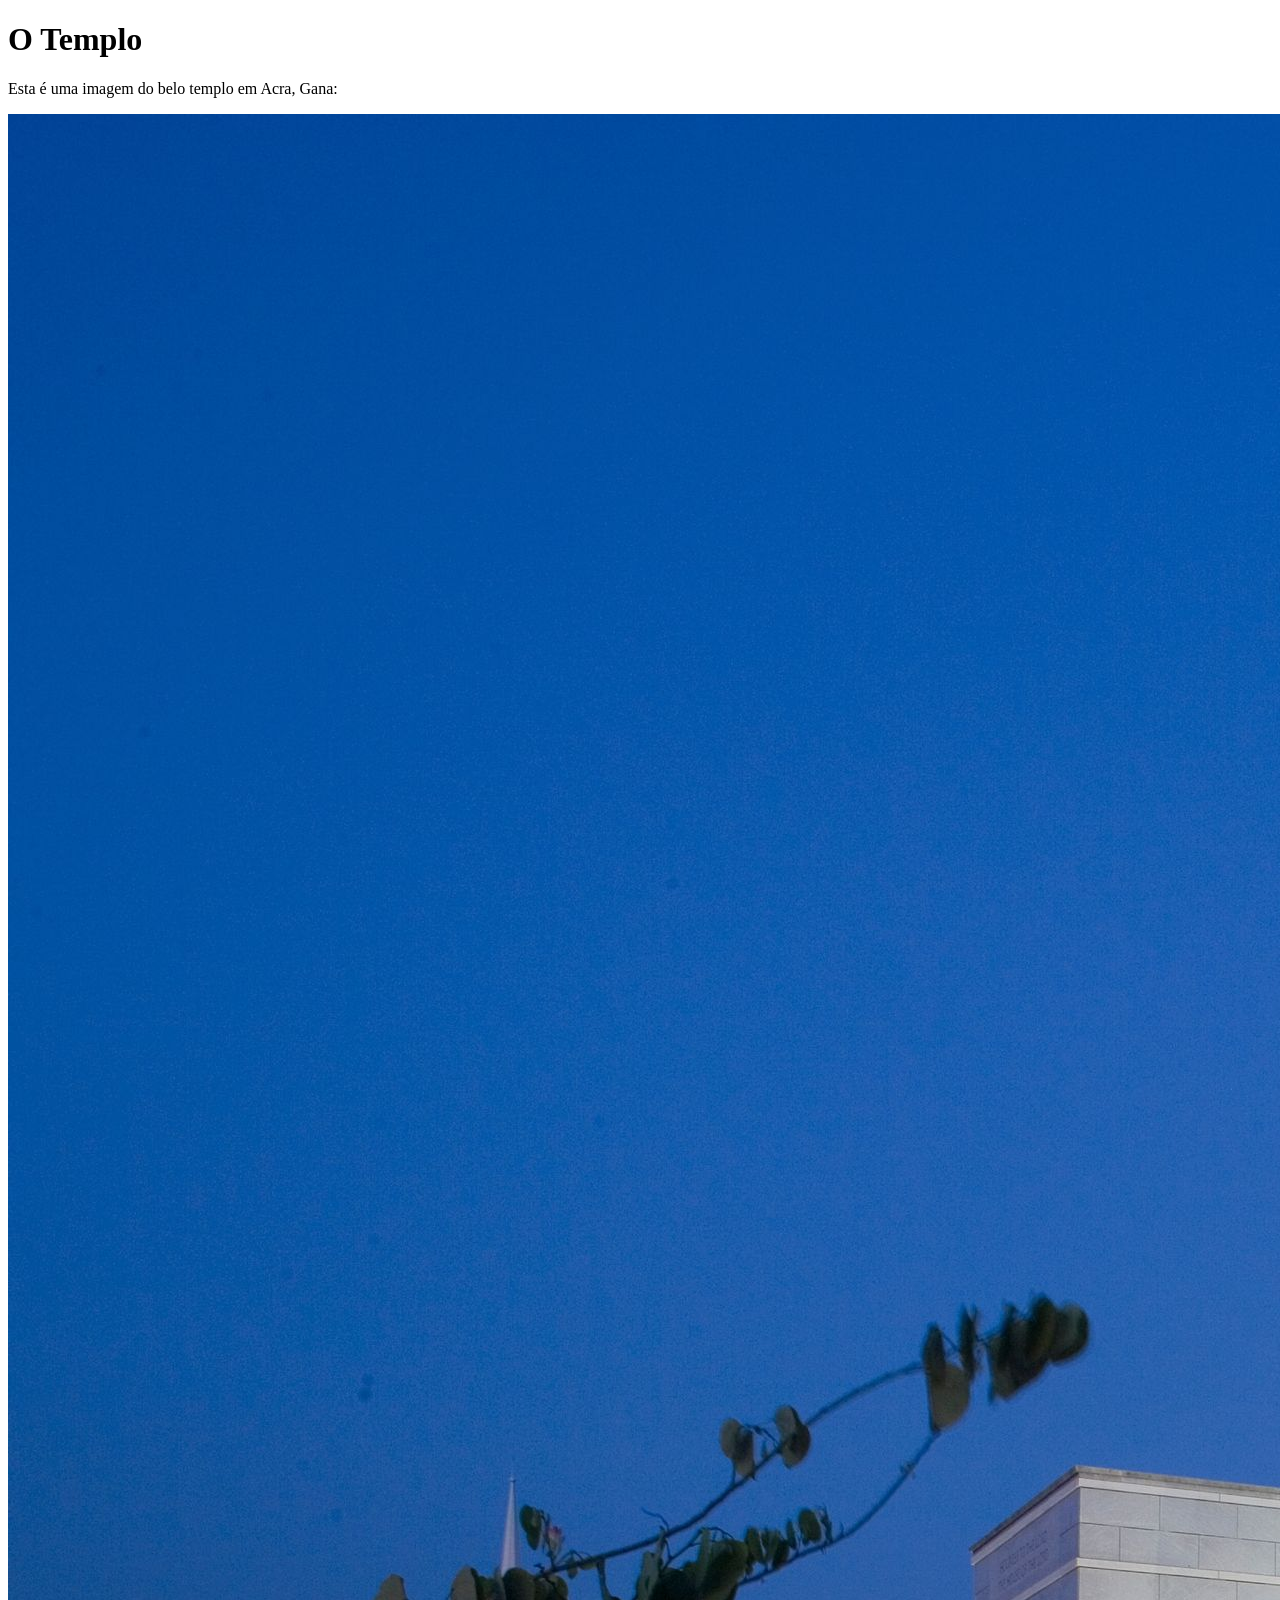
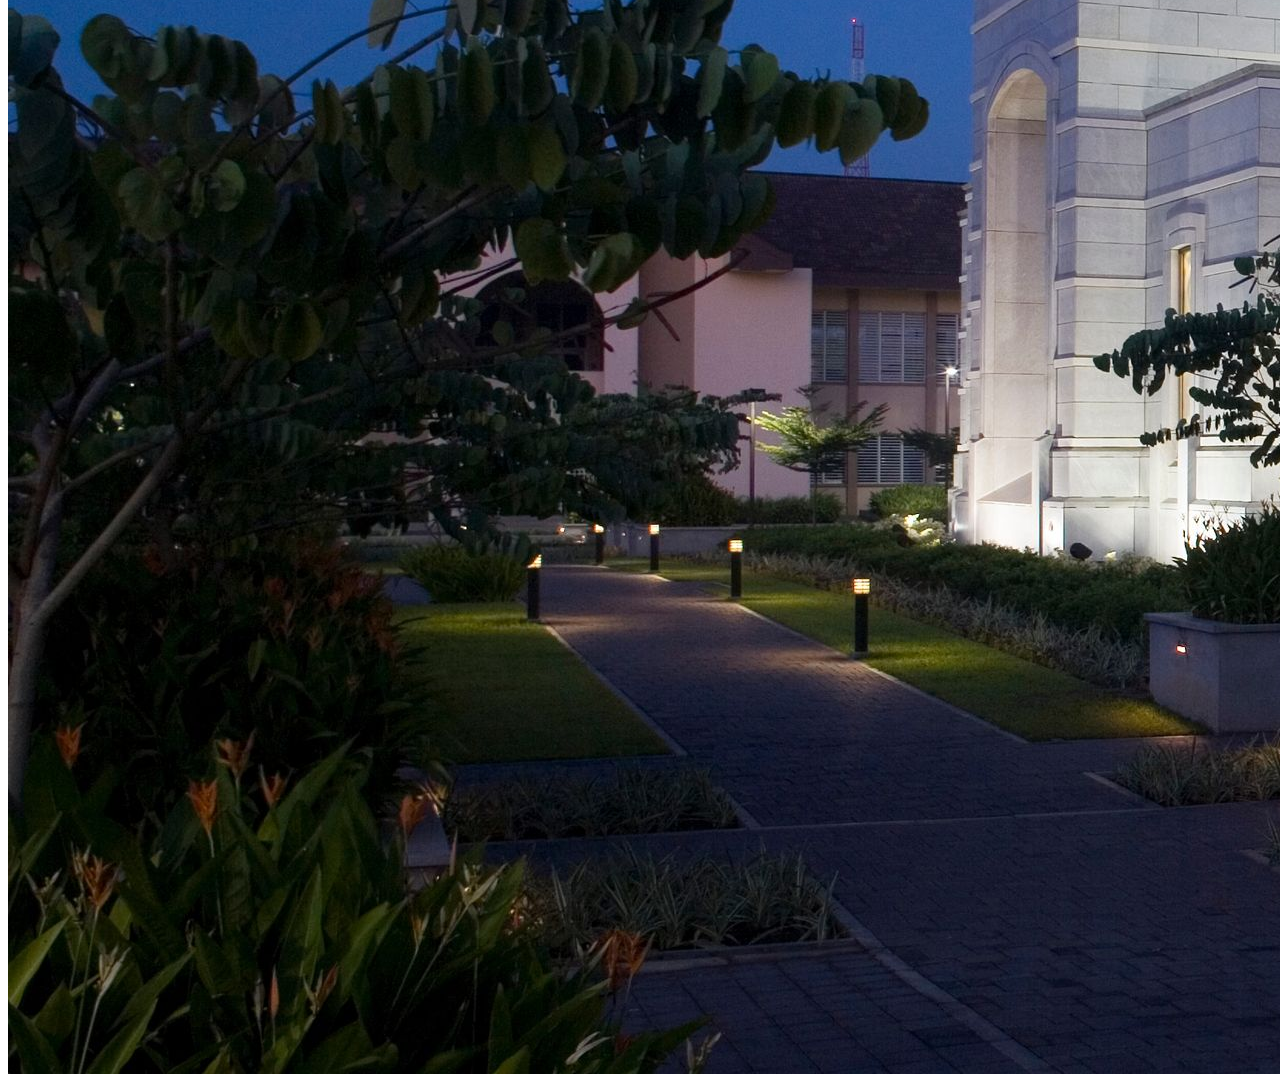
<file: semana01/imagens.html>
<!DOCTYPE html>
<html lang="pt-br">
<head>
    <meta charset="UTF-8">
    <meta name="viewport" content="width=device-width, initial-scale=1.0">
    <title>Imagem do Templo</title>
</head>
<body>
    <h1>O Templo</h1>
    <p>Esta é uma imagem do belo templo em Acra, Gana:</p>
    <img src="imagens/templo-largo.jpeg" alt="O Templo de Acra, Gana">
    
</body>
</html>
</file>
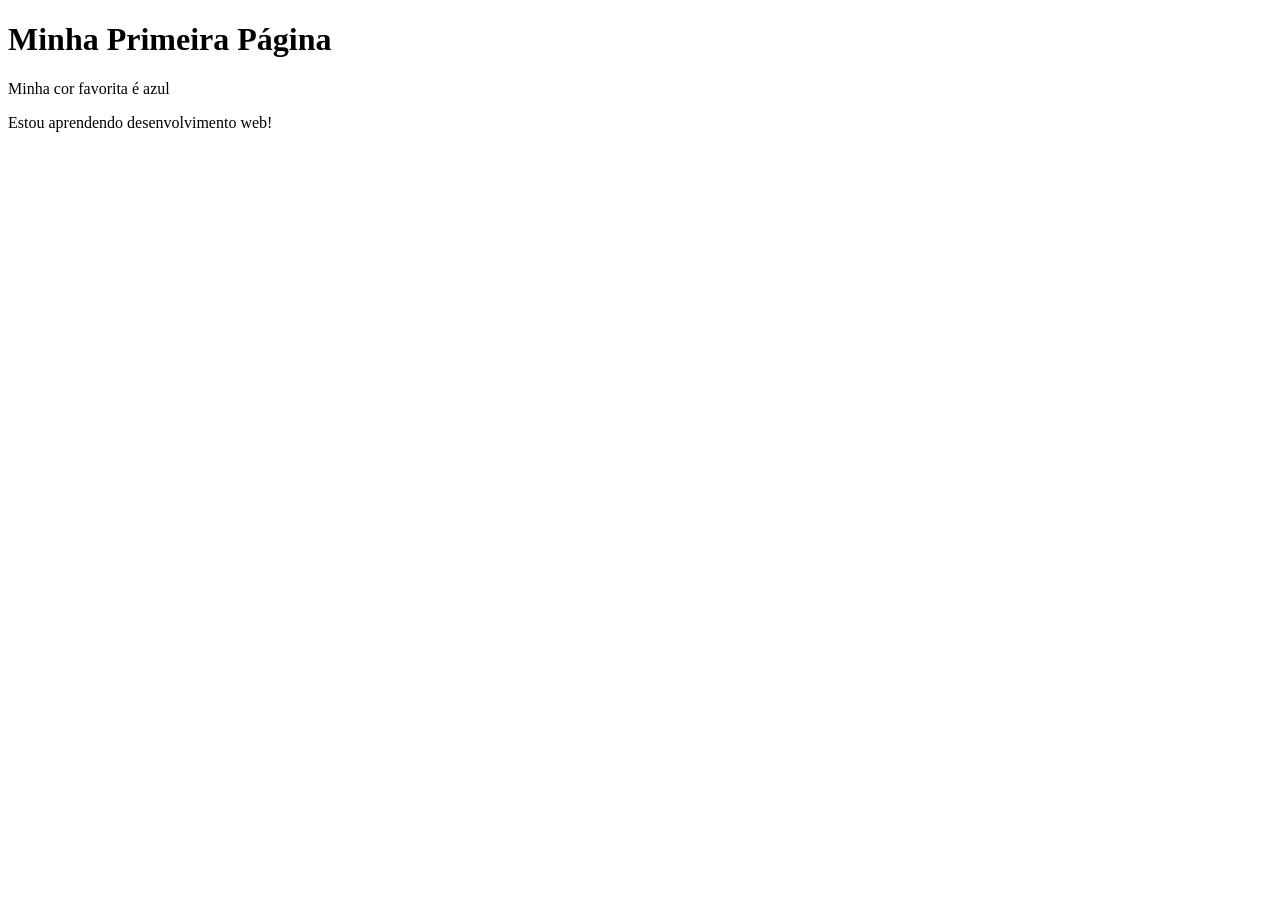
<file: semana01/primeira-pagina.html>
<!DOCTYPE html>
<html lang="pt-br">

<head>
    <meta charset="UTF-8">
    <meta name="viewport" content="width=device-width, initial-scale=1.0">
    <title>Minha Primeira Página</title>
</head>

<body>
    <h1>Minha Primeira Página</h1>
    <p>Minha cor favorita é azul </p>
    <p> Estou aprendendo desenvolvimento web! </p>
</body>

</html>
</file>
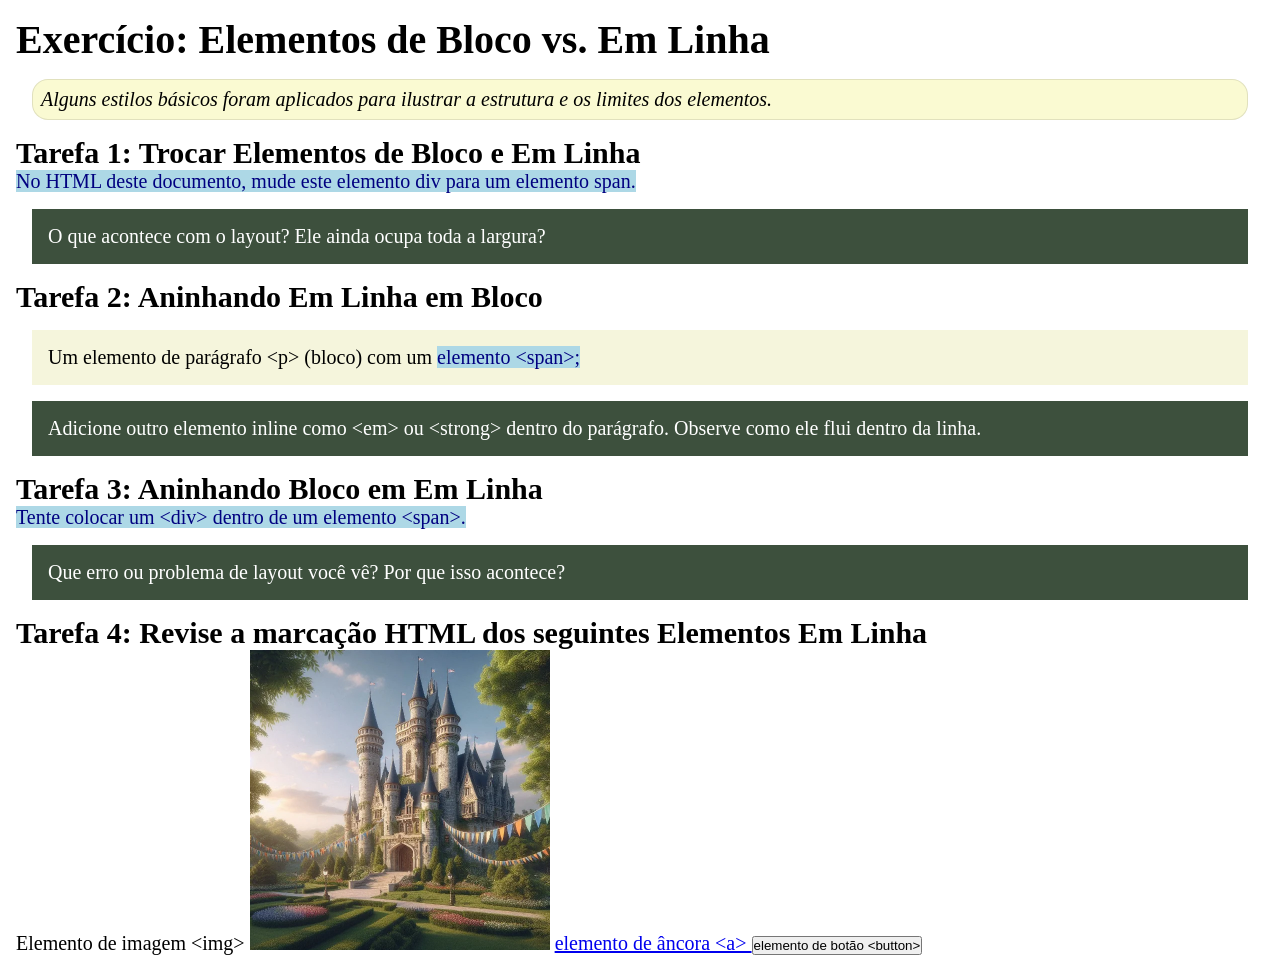
<file: semana02/bloco-vs-inline.html>
<!DOCTYPE html>
<html lang="pt-br">

<head>
    <meta charset="UTF-8">
    <meta name="viewport" content="width=device-width, initial-scale=1.0">
    <title>Exercício: Elementos de Bloco vs. Inline</title>
    <link rel="stylesheet" href="estilos/bloco-vs-inline.css">
</head>

<body>
    <main>
        <h1>Exercício: Elementos de Bloco vs. Em Linha</h1>
        <p class="note">Alguns estilos básicos foram aplicados para ilustrar a estrutura e os
            limites dos elementos.</p>

        <h2>Tarefa 1: Trocar Elementos de Bloco e Em Linha</h2>
        <span>No HTML deste documento, mude este elemento div para um elemento span.</span>

        <p class="question">O que acontece com o layout? Ele ainda ocupa toda a largura?</p>

        <h2>Tarefa 2: Aninhando Em Linha em Bloco</h2>
        <p>Um elemento de parágrafo &lt;p&gt; (bloco) com um <span>elemento &lt;span&gt;;</span></p>
        <p class="question">Adicione outro elemento inline como &lt;em&gt; ou &lt;strong&gt; dentro
            do parágrafo.
            Observe como ele flui dentro da linha.</p>

        <h2>Tarefa 3: Aninhando Bloco em Em Linha</h2>
        <span>Tente colocar um &lt;div&gt; dentro de um elemento &lt;span&gt;.</span>
        <p class="question">Que erro ou problema de layout você vê? Por que isso acontece?</p>


        <h2>Tarefa 4: Revise a marcação HTML dos seguintes Elementos Em Linha</h2>
        Elemento de imagem &lt;img&gt;
        <img src="imagens/castelo.webp" alt="imagem (imagens estão em linha)" width="300"
          height="300">
        <a href="https://churchofjesuschrist.org">elemento de âncora &lt;a&gt; </a>
        <button type="button">elemento de botão &lt;button&gt;</button>
    </main>
</body>

</html>
</file>
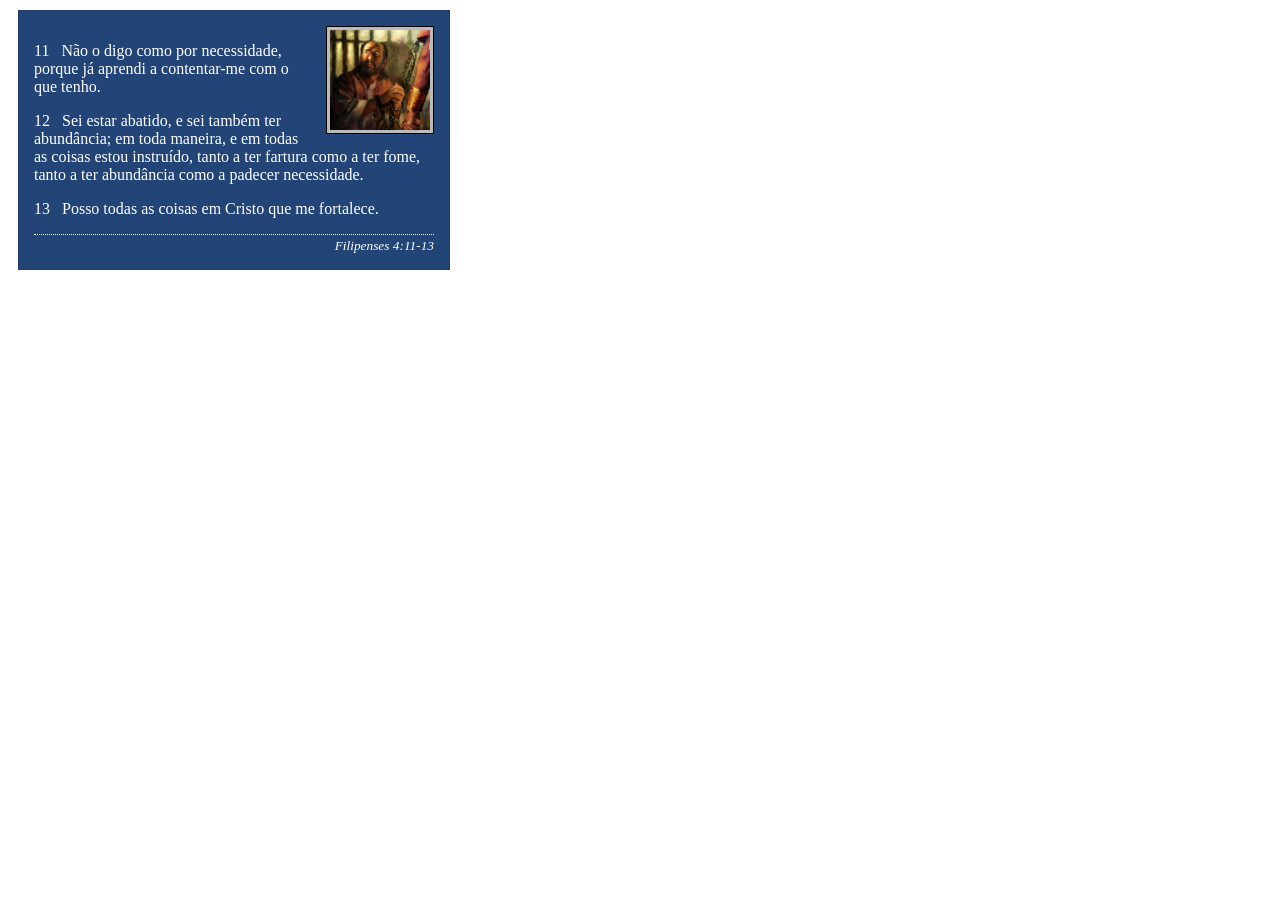
<file: semana02/box-model-solucao.html>
<!DOCTYPE html>
<html lang="pt-br">

<head>
    <meta charset="UTF-8">
    <meta name="viewport" content="width=device-width, initial-scale=1.0">
    <title>Atividade de Box Model</title>
    <link rel="stylesheet" href="estilos/box-model-solucao.css">
</head>

<body>
    <main>
        <div class="callout">
            <img src="imagens/apostolo-paulo-preso.webp" alt="Apóstolo Paulo - Preso em Roma" width="200" height="200">
            <blockquote>
                <p>11 &nbsp; Não o digo como por necessidade, porque já aprendi a contentar-me com o que tenho.</p>
                <p>12 &nbsp; Sei estar abatido, e sei também ter abundância; em toda maneira, e em todas as coisas estou
                    instruído, tanto a ter fartura como a ter fome, tanto a ter abundância como a padecer necessidade.
                </p>
                <p>13 &nbsp; Posso todas as coisas em Cristo que me fortalece.</p>
            </blockquote>
            <cite>Filipenses 4:11-13</cite>
        </div>
    </main>
</body>

</html>
</file>
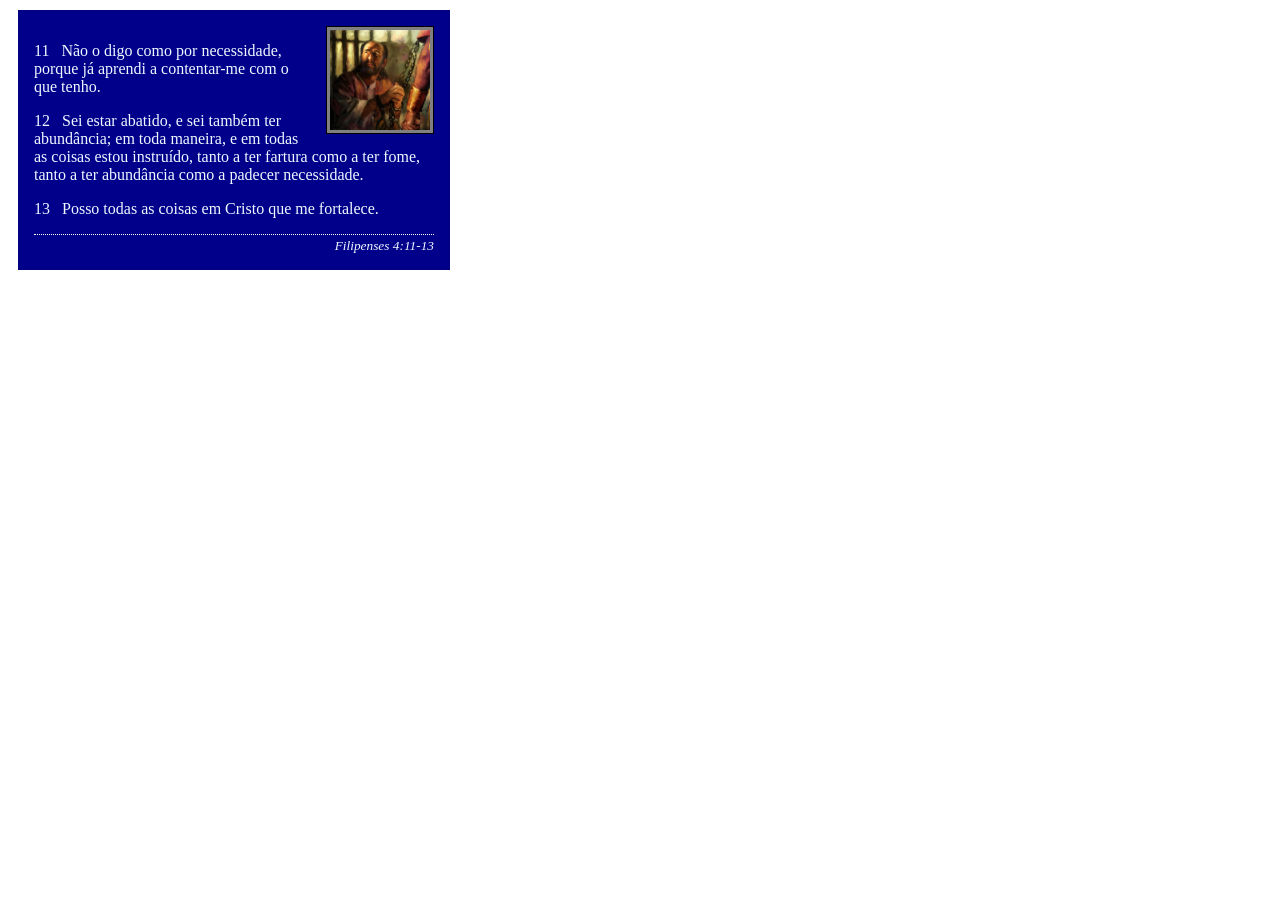
<file: semana02/box-model.html>
<!DOCTYPE html>
<html lang="pt-br">

<head>
    <meta charset="UTF-8">
    <meta name="viewport" content="width=device-width, initial-scale=1.0">
    <title>Atividade de Box Model</title>
    <link rel="stylesheet" href="estilos/box-model.css">
</head>

<body>
    <main>
        <div class="callout">
            <img src="imagens/apostolo-paulo-preso.webp" alt="Apóstolo Paulo - Preso em Roma"
              width="200" height="200">
            <blockquote>
                <p>11 &nbsp; Não o digo como por necessidade, porque já aprendi a contentar-me com o
                    que tenho.</p>
                <p>12 &nbsp; Sei estar abatido, e sei também ter abundância; em toda maneira, e em
                    todas as coisas estou instruído, tanto a ter fartura como a ter fome, tanto a
                    ter abundância como a padecer necessidade.</p>
                <p>13 &nbsp; Posso todas as coisas em Cristo que me fortalece.</p>
            </blockquote>
            <cite>Filipenses 4:11-13</cite>
        </div>
    </main>
</body>

</html>
</file>
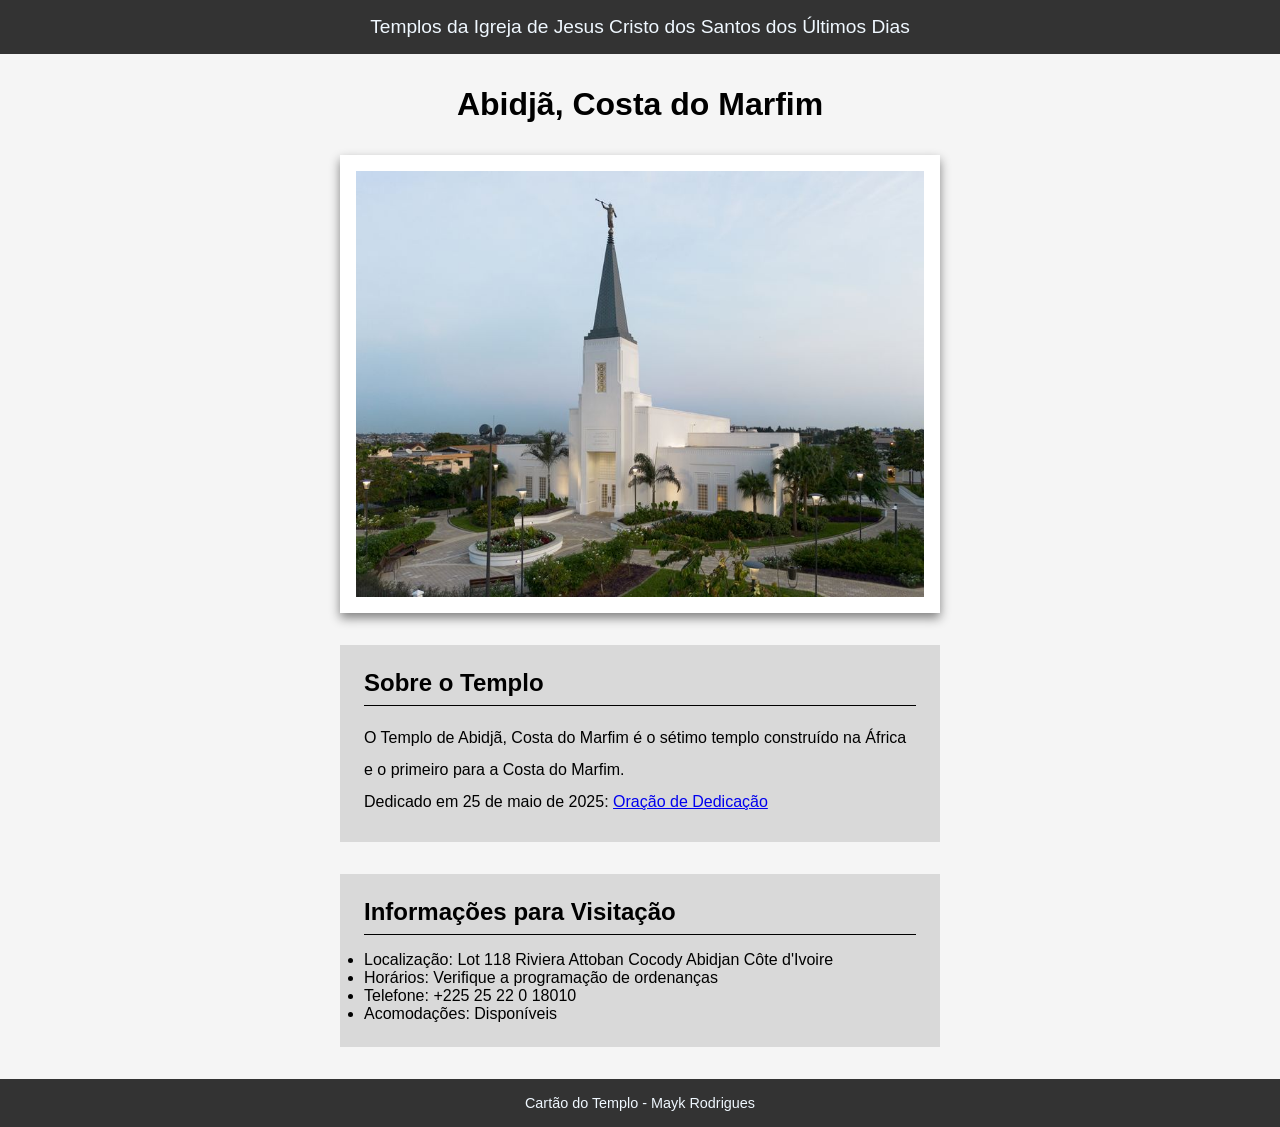
<file: semana02/templo.html>
<!DOCTYPE html>
<html lang="pt-br">

<head>
    <meta charset="UTF-8">
    <meta name="viewport" content="width=device-width, initial-scale=1.0">
    <title>Cartão do Templo - Abidjã, Costa do Marfim</title>
    <link rel="stylesheet" href="estilos/templo.css">
</head>

<body>
    <header>
        <p>Templos da Igreja de Jesus Cristo dos Santos dos Últimos Dias</p>
    </header>
    <main>
        <h1>Abidjã, Costa do Marfim</h1>
        <picture>
            <img src="imagens/abidja-costa-do-marfim.jpeg" alt="Templo de Abidjã, Costa do Marfim">
        </picture>
        <section>
            <h2>Sobre o Templo</h2>
            <p>O Templo de Abidjã, Costa do Marfim é o sétimo templo construído na África e o
                primeiro para a Costa do Marfim.</p>
            <p>Dedicado em 25 de maio de 2025: <a
                  href="https://www.churchofjesuschrist.org/temples/dedicatory-prayer/abidjan-ivory-coast-temple/2025-05-25?lang=eng"
                  target="_blank" rel="noopener noreferrer">Oração de Dedicação</a></p>
        </section>
        <section>
            <h2>Informações para Visitação</h2>
            <ul>
                <li>Localização: Lot 118 Riviera Attoban Cocody Abidjan Côte d'Ivoire</li>
                <li>Horários: Verifique a programação de ordenanças</li>
                <li>Telefone: +225 25 22 0 18010</li>
                <li>Acomodações: Disponíveis</li>
            </ul>
        </section>
    </main>
    <footer>
        <p>Cartão do Templo - Mayk Rodrigues</p>
    </footer>
</body>

</html>
</file>
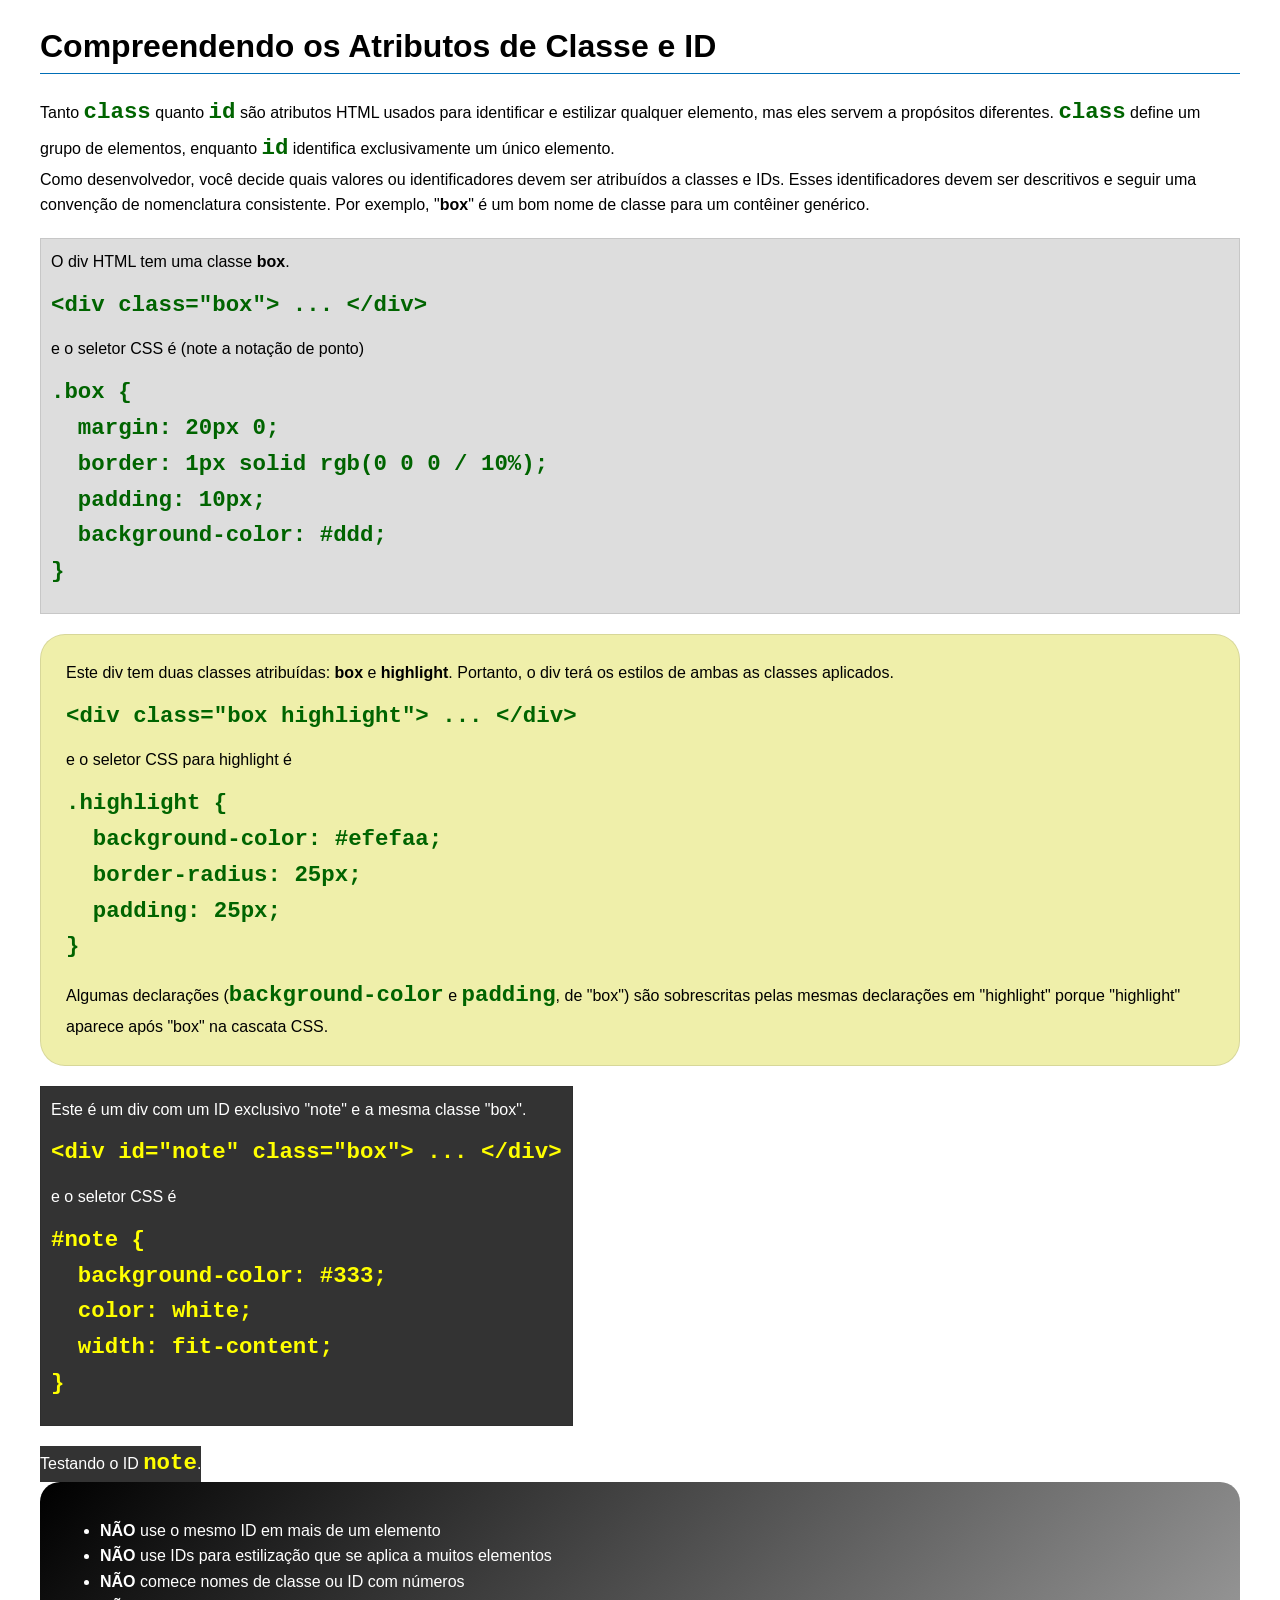
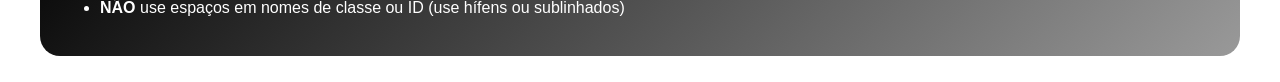
<file: semana03/classe-e-id.html>
<!DOCTYPE html>
<html lang="pt-br">

<head>
    <meta charset="UTF-8">
    <meta name="viewport" content="width=device-width, initial-scale=1.0">
    <title>Atributos de Classe vs ID</title>
    <link rel="stylesheet" href="estilos/classe-e-id.css">
</head>

<body>
    <h1>Compreendendo os Atributos de Classe e ID</h1>
    <p>Tanto <code>class</code> quanto <code>id</code> são atributos HTML usados para identificar e
        estilizar qualquer
        elemento, mas eles servem a propósitos diferentes. <code>class</code> define um grupo de
        elementos, enquanto
        <code>id</code> identifica exclusivamente um único elemento.
    </p>
    <p>Como desenvolvedor, você decide quais valores ou identificadores devem ser atribuídos a
        classes e IDs. Esses
        identificadores devem ser descritivos e seguir uma convenção de nomenclatura consistente.
        Por exemplo,
        "<strong>box</strong>" é um bom nome de classe para um contêiner genérico.</p>
    <div class="box">
        <p>O div HTML tem uma classe <strong>box</strong>.</p>
        <pre><code class="html">&lt;div class="box"&gt; ... &lt;/div&gt;</code></pre>
        e o seletor CSS é (note a notação de ponto)
        <pre><code class="css">.box {
  margin: 20px 0;
  border: 1px solid rgb(0 0 0 / 10%);
  padding: 10px;
  background-color: #ddd; 
}</code></pre>
    </div>

    <div class="box highlight">
        <p>Este div tem duas classes atribuídas: <strong>box</strong> e <strong>highlight</strong>.
            Portanto, o div terá
            os estilos de ambas as classes aplicados.</p>
        <pre><code class="html">&lt;div class="box highlight"&gt; ... &lt;/div&gt;</code></pre>
        e o seletor CSS para highlight é
        <pre><code class="css">.highlight {
  background-color: #efefaa;
  border-radius: 25px;
  padding: 25px;
}</code></pre>
        <p>Algumas declarações (<code>background-color</code> e <code>padding</code>, de "box") são
            sobrescritas pelas
            mesmas declarações em "highlight" porque "highlight" aparece após "box" na cascata CSS.
        </p>
    </div>

    <div id="note" class="box">
        <p>Este é um div com um ID exclusivo "note" e a mesma classe "box".</p>
        <pre><code class="html">&lt;div id="note" class="box"&gt; ... &lt;/div&gt;</code></pre>
        e o seletor CSS é
        <pre><code class="css">#note {
  background-color: #333;
  color: white;
  width: fit-content;
}</code></pre>
    </div>

    <div id="note">
        <p>Testando o ID <code>note</code>.</p>
    </div>

    <section id="melhor-pratica">
        <ul>
            <li><strong>NÃO</strong> use o mesmo ID em mais de um elemento</li>
            <li><strong>NÃO</strong> use IDs para estilização que se aplica a muitos elementos</li>
            <li><strong>NÃO</strong> comece nomes de classe ou ID com números</li>
            <li><strong>NÃO</strong> use espaços em nomes de classe ou ID (use hífens ou
                sublinhados)</li>
        </ul>
    </section>

    <br>

</body>

</html>
</file>
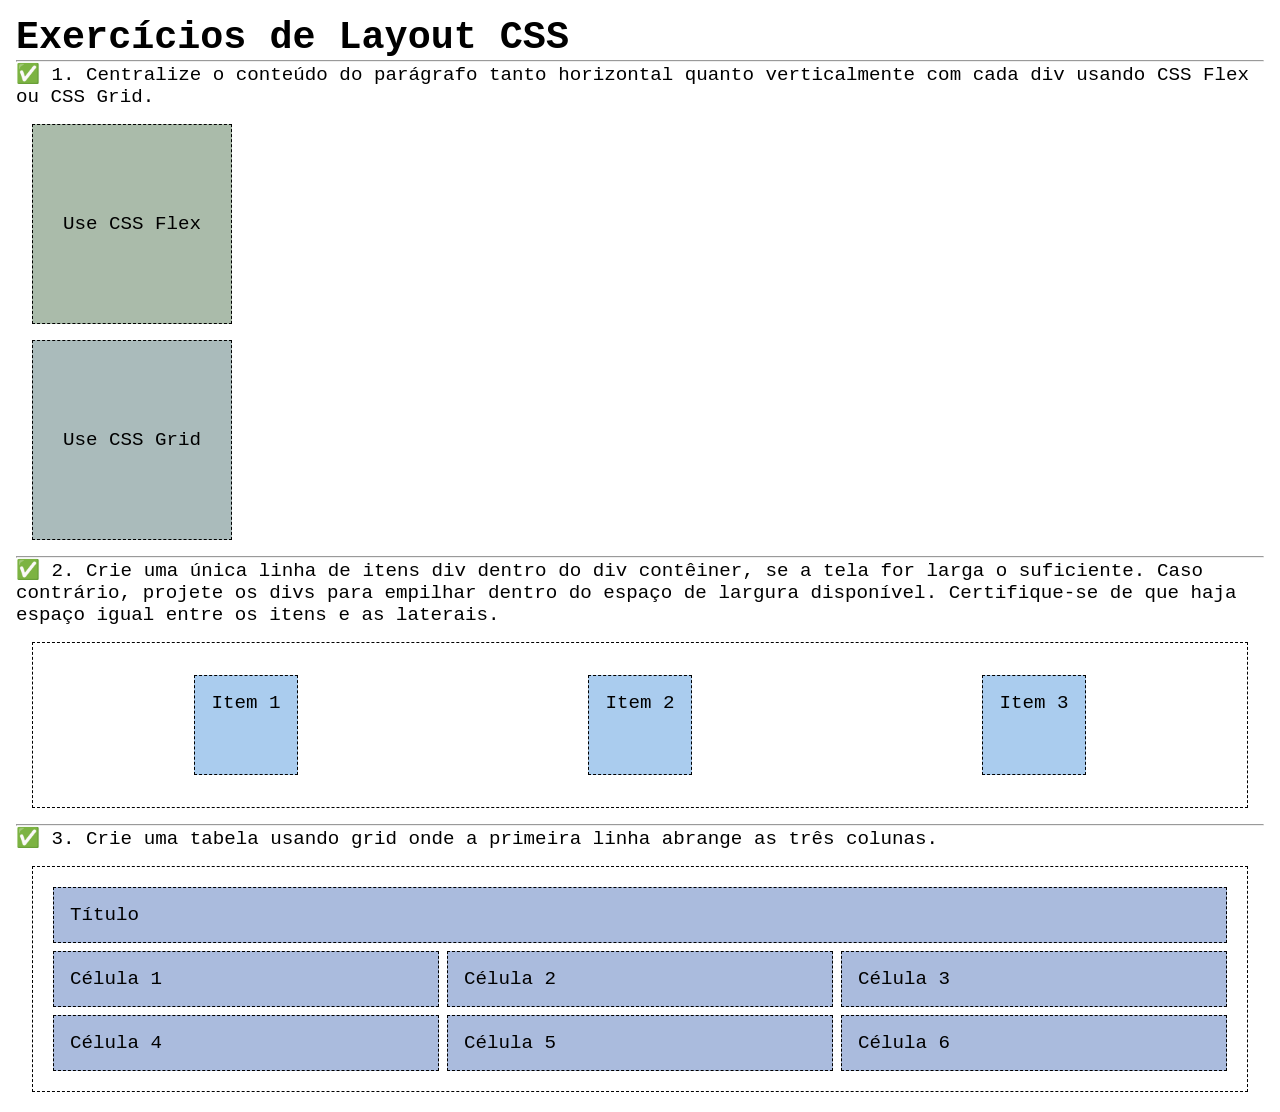
<file: semana04/exercicios-layout.html>
<!DOCTYPE html>
<html lang="pt-br">

<head>
    <meta charset="UTF-8">
    <meta name="viewport" content="width=device-width, initial-scale=1.0">
    <title>Exercícios de Layout CSS</title>
    <link rel="stylesheet" href="estilos/exercicios-layout.css">
</head>

<body>
    <main>
        <h1>Exercícios de Layout CSS</h1>
        <hr>
        <p>✅ 1. Centralize o conteúdo do parágrafo tanto horizontal quanto verticalmente com cada
            div usando CSS Flex ou
            CSS Grid.
        </p>
        <div class="one flex">
            <p>Use CSS Flex</p>
        </div>
        <div class="one grid">
            <p>Use CSS Grid</p>
        </div>
        <hr>
        <p>✅ 2. Crie uma única linha de itens div dentro do div contêiner, se a tela for larga o
            suficiente. Caso
            contrário, projete os
            divs para empilhar dentro do espaço de largura disponível. Certifique-se de que haja
            espaço igual entre os
            itens e as laterais.</p>
        <div class="container2">
            <div class="dois">
                <p>Item 1</p>
            </div>
            <div class="dois">
                <p>Item 2</p>
            </div>
            <div class="dois">
                <p>Item 3</p>
            </div>
        </div>
        <hr>
        <p>✅ 3. Crie uma tabela usando grid onde a primeira linha abrange as três colunas. </p>
        <div class="container3">
            <div class="tres colunas-3">
                <p>Título</p>
            </div>
            <div class="tres">
                <p>Célula 1</p>
            </div>
            <div class="tres">
                <p>Célula 2</p>
            </div>
            <div class="tres">
                <p>Célula 3</p>
            </div>
            <div class="tres">
                <p>Célula 4</p>
            </div>
            <div class="tres">
                <p>Célula 5</p>
            </div>
            <div class="tres">
                <p>Célula 6</p>
            </div>

        </div>
    </main>
</body>

</html>
</file>
<file: semana02/estilos/bloco-vs-inline.css>
* {
    margin: 0;
    padding: 0;
}

body {
    font-size: 20px;
    margin: 1rem;
}

p,
div {
    background-color: beige;
    margin: 1rem;
    padding: 1rem;
}

span {
    color: navy;
    background-color: lightblue;
}

code {
    margin: 0;
    padding: 0;
    color: green;
    font-size: 1.2rem;
}

.note {
    font-style: italic;
    background-color: lightgoldenrodyellow;
    border-radius: 1rem;
    border: 1px solid rgb(0 0 0 / 10%);
    margin: 1rem;
    padding: .5rem;
}

.question {
    background-color: #3d503d;
    color: #fff;
}
</file>
<file: semana02/estilos/box-model-solucao.css>
.callout {
    max-width: 400px;
    margin: 10px;
    border: 1px solid rgba(0, 0, 0, .1);
    padding: 15px;
    background-color: #247;
    color: #fff;
}

.callout img {
    float: right;
    margin: 0 0 10px 15px;
    border: 1px solid #000;
    padding: 3px;
    background-color: #bbb;
    width: 100px;
    height: auto;

}

blockquote {
    margin: 0;
}

cite {
    display: block;
    border-top: 1px dotted #fff;
    padding-top: 3px;
    text-align: right;
    font-size: smaller;
}
</file>
<file: semana02/estilos/box-model.css>
.callout {
    max-width: 400px;
    margin: 10px;
    border: 1px solid rgba(0, 0, 0, .1);
    padding: 15px;
    background-color: darkblue;
    color: aliceblue;
}

.callout img {
    float: right;
    margin: 0 0 10px 15px;
    border: 1px solid #000;
    padding: 3px;
    background-color: gray;
    width: 100px;
    height: auto;
}

blockquote {
    margin: 0;
}

cite {
    display: block;
    border-top: 1px dotted #fff;
    padding-top: 3px;
    text-align: right;
    font-size: smaller;
}
</file>
<file: semana02/estilos/templo.css>
* {
    margin: 0;
    padding: 0px;
    box-sizing: border-box;
}

body {
    background-color: #f5f5f5;
    font-family: Arial, Helvetica, sans-serif
}

header,
footer {
    background-color: #333;
    padding: 1rem;
    color: aliceblue;
    text-align: center;
    font-size: 1.2rem;
}

footer {
    font-size: 0.9rem;
}

main {
    width: 600px;
    margin: 0 auto;
}

main picture {
    border: 1rem solid white;
    display: block;
    box-shadow: 0 5px 10px gray;
}

main img {
    width: 100%;
    display: block;
}

main h1 {
    margin: 2rem 0;
    text-align: center;
}

main section {
    margin: 2rem 0;
    background-color: #d9d9d9;
    padding: 1.5rem;
}

main section h2 {
    border-bottom: 1px solid black;
    padding-bottom: 0.5rem;
    margin-bottom: 1rem;
}

main section p {
    line-height: 2rem;
}

main section l1 {
    margin: 1rem;
}
</file>
<file: semana03/estilos/classe-e-id.css>
body {
    font-family: Arial, sans-serif;
    line-height: 1.6;
    margin: 0;
    padding: 0 40px;
}

h1 {
    border-bottom: 1px solid rgb(0 110 182);
    padding-bottom: 0;
}



p {
    margin: 0;
}

code {
    color: darkgreen;
    font-weight: 700;
    font-size: 1.4rem;
}

/* Class exemplos - podem ser reutilizados */

.box {
    margin: 20px 0;
    border: 1px solid rgb(0 0 0 / 10%);
    padding: 10px;
    background-color: #ddd; /* essa é a abreviação para #dddddd */
}

.highlight {
    background-color: #efefaa;
    border-radius: 25px;
    padding: 25px;
}

/* ID exemplos - devem ser únicos */

#note {
    background-color: #333;
    color: white;
    width: fit-content;
}

#note code {
    color: yellow;
}

#melhor-pratica {
    background: linear-gradient(135deg, #000 0%, #999 100%);
    color: white;
    border-radius: 20px;
    padding: 20px
}
</file>
<file: semana04/estilos/exercicios-layout.css>
* {
    margin: 0;
    padding: 0;
    box-sizing: border-box;
}

body {
    margin: 1rem;
    font-family: monospace;
    font-size: 1.2rem;
}

div {
    margin: 1rem;
    border: 1px dashed;
    padding: 1rem;
}

.one {
    width: 200px;
    height: 200px;
}

.flex {
    background-color: #aba;
    /* escreva declaracoes aqui */
    display: flex;
    /* justify-content: space-around; */
    /* align-items: center; */
    align-items: center;
    justify-content: center;
}

.grid {
    background-color: #abb;
    /* escreva declaracoes aqui */
    display: grid;
    place-items: center;

}

.container2 {
    /* escreva declaracoes aqui */
    display: flex;
    flex-wrap: wrap;
    justify-content: space-around;

}

.dois {
    background-color: #ace;
    height: 100px;
}

.container3 {
    /* escreva declaracoes aqui */
    display: grid;
    grid-template-columns: 1fr 1fr 1fr;

}

.colunas-3 {
    /* escreva declaracoes aqui */
    grid-column: 1/4;

}

.tres {
    margin: .25rem;
    background-color: #abd;
}
</file>
